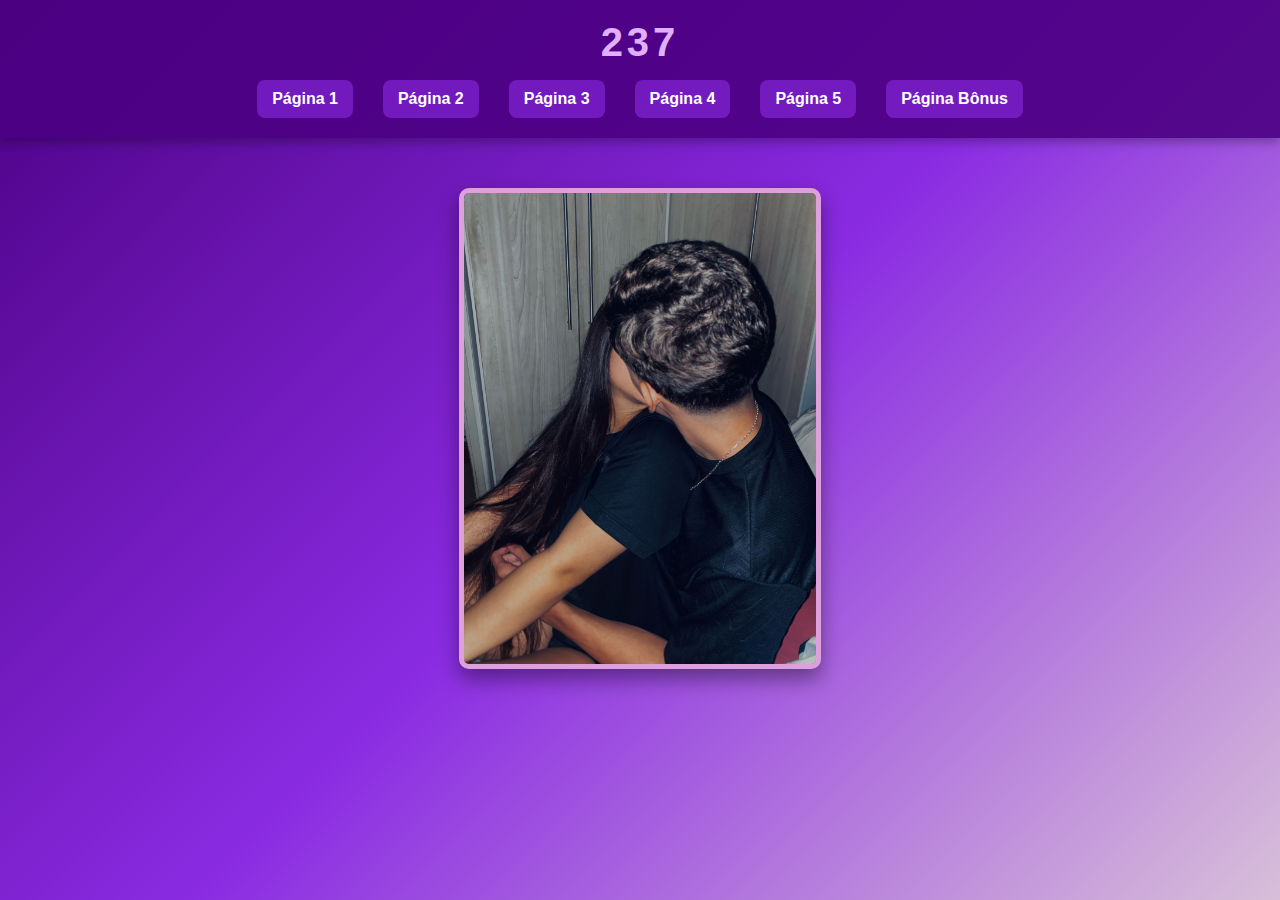
<file: index.html>
<!DOCTYPE html>
<html lang="pt-br">
<head>
  <meta charset="UTF-8" />
  <meta name="viewport" content="width=device-width, initial-scale=1.0" />
  <title>237</title>
  <link rel="stylesheet" href="style.css" />
</head>
<body>
  <header>
    <h1>237</h1>
    <nav>
      <ul class="menu">
        <li><a href="page1.html">Página 1</a></li>
        <li><a href="page2.html">Página 2</a></li>
        <li><a href="page3.html">Página 3</a></li>
        <li><a href="page4.html">Página 4</a></li>
        <li><a href="page5.html">Página 5</a></li>
        <li><a href="bonus.html">Página Bônus</a></li>
      </ul>
    </nav>
  </header>

  <main>
    <img src="WhatsApp Image 2025-06-04 at 15.45.03.jpeg" alt="Imagem especial" class="main-image" />
  </main>

  <!-- Script para sempre voltar ao topo ao recarregar -->
  <script>
    if ('scrollRestoration' in history) {
      history.scrollRestoration = 'manual';
    }

    window.onbeforeunload = function () {
      window.scrollTo(0, 0);
    };
  </script>
</body>
</html>
</file>
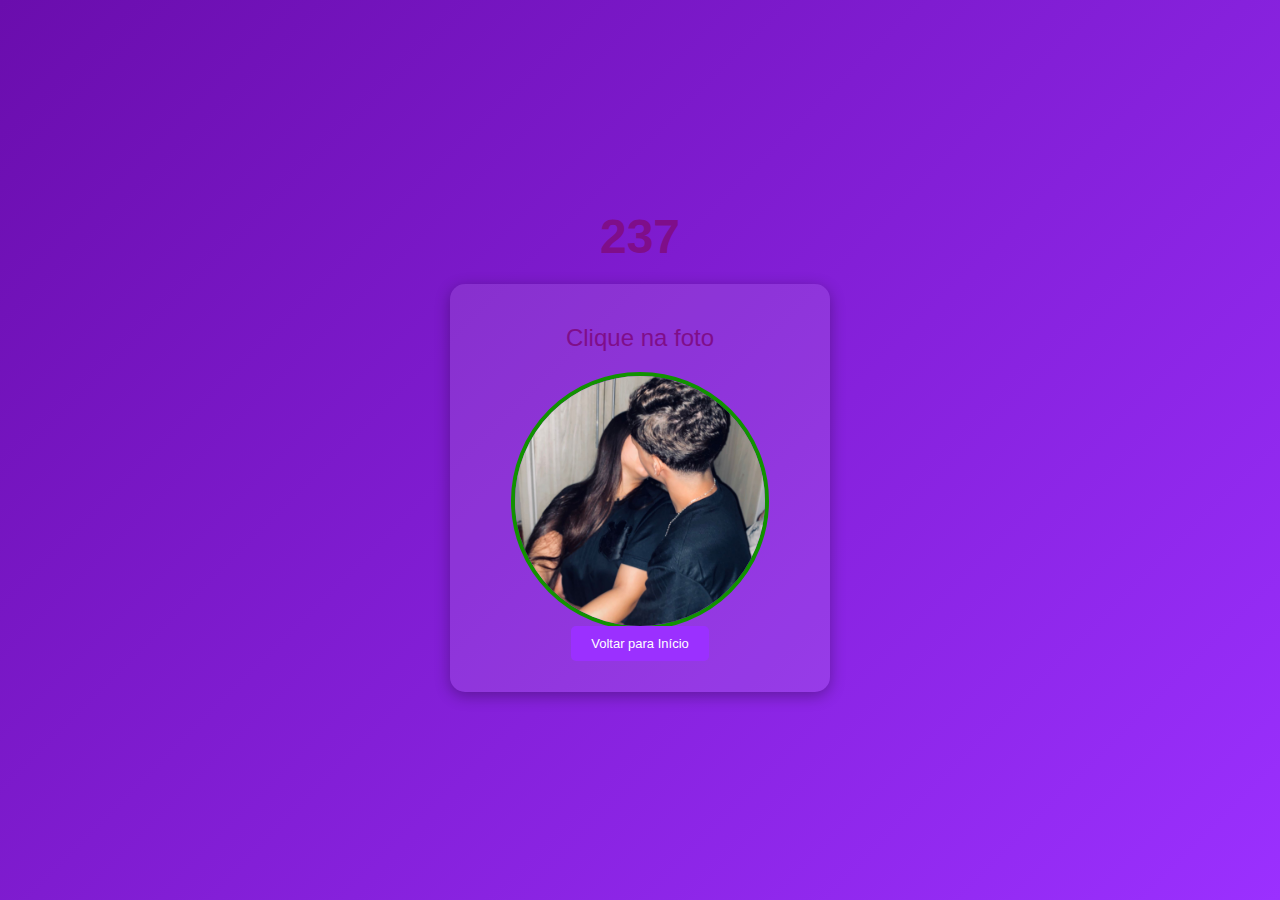
<file: bonus.html>
<!DOCTYPE html>
<html lang="pt-br">
<head>
  <meta charset="UTF-8">
  <title>Bônus</title>
  <style>
    body {
      margin: 0;
      padding: 0;
      background: linear-gradient(135deg, #6a0dad, #9b30ff);
      font-family: Arial, sans-serif;
      color: rgb(127, 14, 138);
      text-align: center;
      height: 100vh;
      display: flex;
      flex-direction: column;
      justify-content: center;
      align-items: center;
    }

    /* Estilo do número 237 fora do quadrado */
    .numero {
      font-size: 48px;
      font-weight: bold;
      margin-bottom: 20px;
    }

    .container {
      background-color: rgba(255, 255, 255, 0.1);
      padding: 40px;
      border-radius: 15px;
      box-shadow: 0 4px 15px rgba(0, 0, 0, 0.3);
      width: 300px; /* Controlando o tamanho da container */
    }

    .texto {
      font-size: 24px;
      margin-bottom: 20px;
    }

    .imagem-link img {
      width: 250px;
      height: 250px;
      object-fit: cover;
      border-radius: 50%;
      transition: transform 0.3s ease;
      border: 4px solid rgb(17, 146, 0);
    }

    .imagem-link img:hover {
      transform: scale(1.05);
      cursor: pointer;
    }

    /* Estilo do botão Voltar */
    .voltar-btn {
      background-color: #9b30ff;
      color: white;
      padding: 10px 20px;
      border: none;
      border-radius: 5px;
      font-size: 13px;
      cursor: pointer;
      margin-top: 20px;
      text-decoration: none;
    }

    .voltar-btn:hover {
      background-color: #6a0dad;
    }
  </style>
</head>
<body>
  <!-- Número 237 fora do quadrado -->
  <div class="numero">237</div>

  <div class="container">
    <div class="texto">Clique na foto</div>
    <a class="imagem-link" href="https://open.spotify.com/track/1CPiJC98I7vL8LTPtRwPcN?si=8KUvnPzQSUC86agTGzRszQ&pi=qE0HussxS7q0U" target="_blank">
      <img src="bonus.jpeg" alt="Foto central">
    </a>

    <!-- Botão "Voltar para Início" -->
    <a href="index.html" class="voltar-btn">Voltar para Início</a>
  </div>
</body>
</html>
</file>
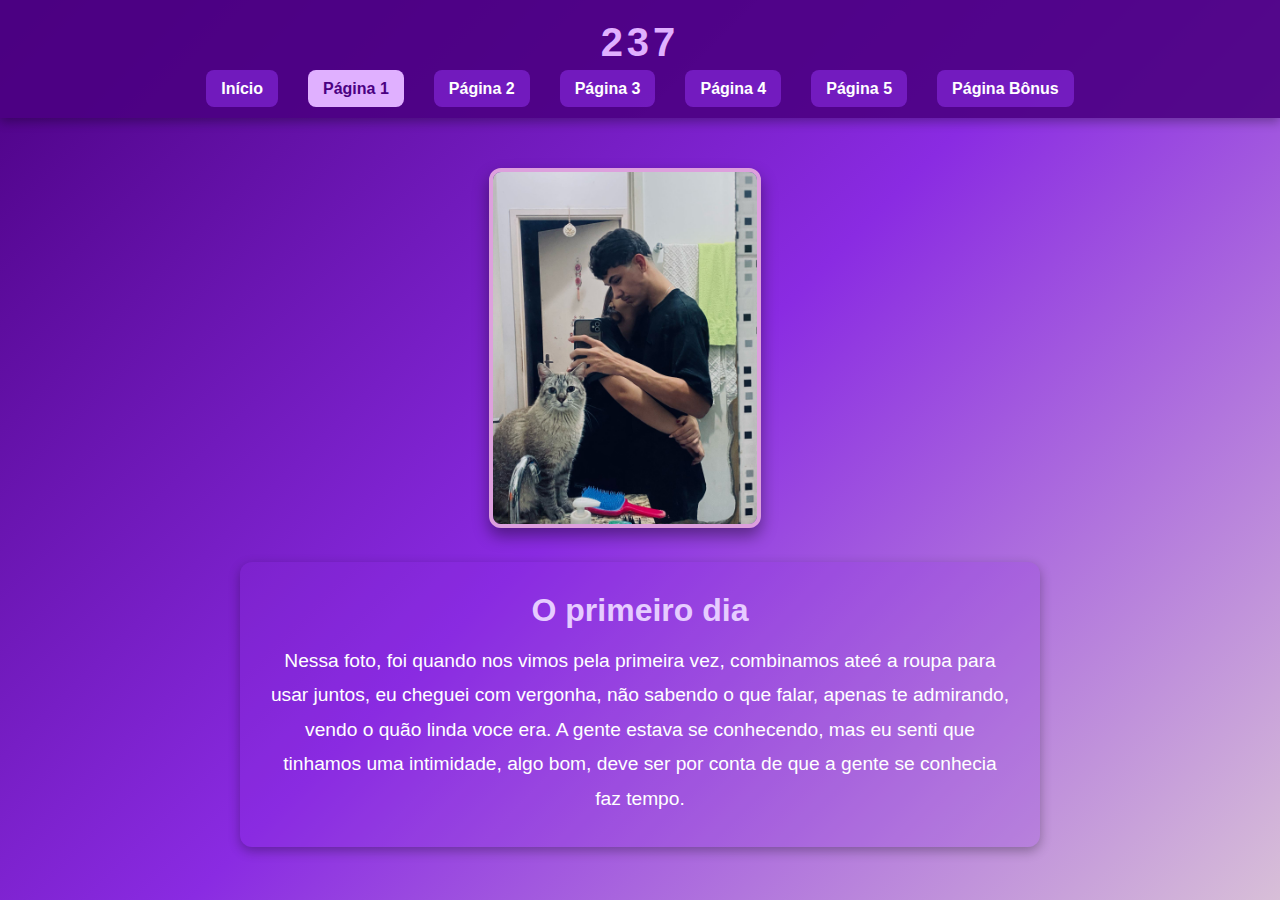
<file: page1.html>
<!DOCTYPE html>
<html lang="pt-br">
<head>
  <meta charset="UTF-8" />
  <meta name="viewport" content="width=device-width, initial-scale=1.0" />
  <title>Página 1 - 237</title>
  <style>
    * {
      margin: 0;
      padding: 0;
      box-sizing: border-box;
    }

    body {
      font-family: 'Segoe UI', Tahoma, Geneva, Verdana, sans-serif;
      background: linear-gradient(135deg, #4b0082, #8a2be2, #d8bfd8);
      color: white;
      min-height: 100vh;
      display: flex;
      flex-direction: column;
      align-items: center;
    }

    header {
      width: 100%;
      background-color: rgba(75, 0, 130, 0.9);
      padding: 20px 0;
      text-align: center;
      box-shadow: 0 4px 10px rgba(0, 0, 0, 0.3);
    }

    header h1 {
      font-size: 2.5rem;
      letter-spacing: 4px;
      color: #e0b0ff;
    }

    nav .menu {
      list-style: none;
      display: flex;
      justify-content: center;
      margin-top: 15px;
      gap: 30px;
      flex-wrap: wrap;
    }

    .menu li a {
      text-decoration: none;
      color: #fff;
      font-weight: bold;
      padding: 10px 15px;
      border-radius: 8px;
      transition: background 0.3s, transform 0.2s;
      background-color: rgba(138, 43, 226, 0.6);
    }

    .menu li a:hover,
    .menu li a.active {
      background-color: #e0b0ff;
      color: #4b0082;
      transform: scale(1.05);
    }

    .content-page {
      display: flex;
      flex-direction: column;
      align-items: center;
      padding: 50px 20px;
    }

    .image-container img {
      max-width: 90%;
      max-height: 400px;
      border-radius: 12px;
      border: 4px solid #dda0dd;
      box-shadow: 0 8px 16px rgba(0, 0, 0, 0.4);
      margin-bottom: 30px;
    }

    .text-container {
      background-color: rgba(138, 43, 226, 0.2);
      padding: 30px;
      border-radius: 12px;
      max-width: 800px;
      color: white;
      text-align: center;
      box-shadow: 0 4px 12px rgba(0, 0, 0, 0.3);
    }

    .text-container h2 {
      color: #e6ccff;
      margin-bottom: 15px;
      font-size: 2rem;
    }

    .text-container p {
      font-size: 1.2rem;
      line-height: 1.8;
    }
  </style>
</head>
<body>
  <header>
    <h1>237</h1>
    <nav>
      <ul class="menu">
        <li><a href="index.html">Início</a></li>
        <li><a href="page1.html" class="active">Página 1</a></li>
        <li><a href="page2.html">Página 2</a></li>
        <li><a href="page3.html">Página 3</a></li>
        <li><a href="page4.html">Página 4</a></li>
        <li><a href="page5.html">Página 5</a></li>
        <li><a href="bonus.html">Página Bônus</a></li>
      </ul>
    </nav>
  </header>

  <main class="content-page">
    <div class="image-container">
      <img src="WhatsApp Image 2025-06-04 at 15.50.06.jpeg" alt="Imagem especial 2" />
    </div>
    <div class="text-container">
      <h2>O primeiro dia</h2>
      <p>
        Nessa foto, foi quando nos vimos pela primeira vez, combinamos ateé a roupa para usar juntos, eu cheguei com vergonha, não sabendo o que falar, apenas te admirando,
        vendo o quão linda voce era. A gente estava se conhecendo, mas eu senti que tinhamos uma intimidade, algo bom, deve ser por conta de que a gente se conhecia faz tempo.


      </p>
    </div>
  </main>
</body>
</html>
</file>
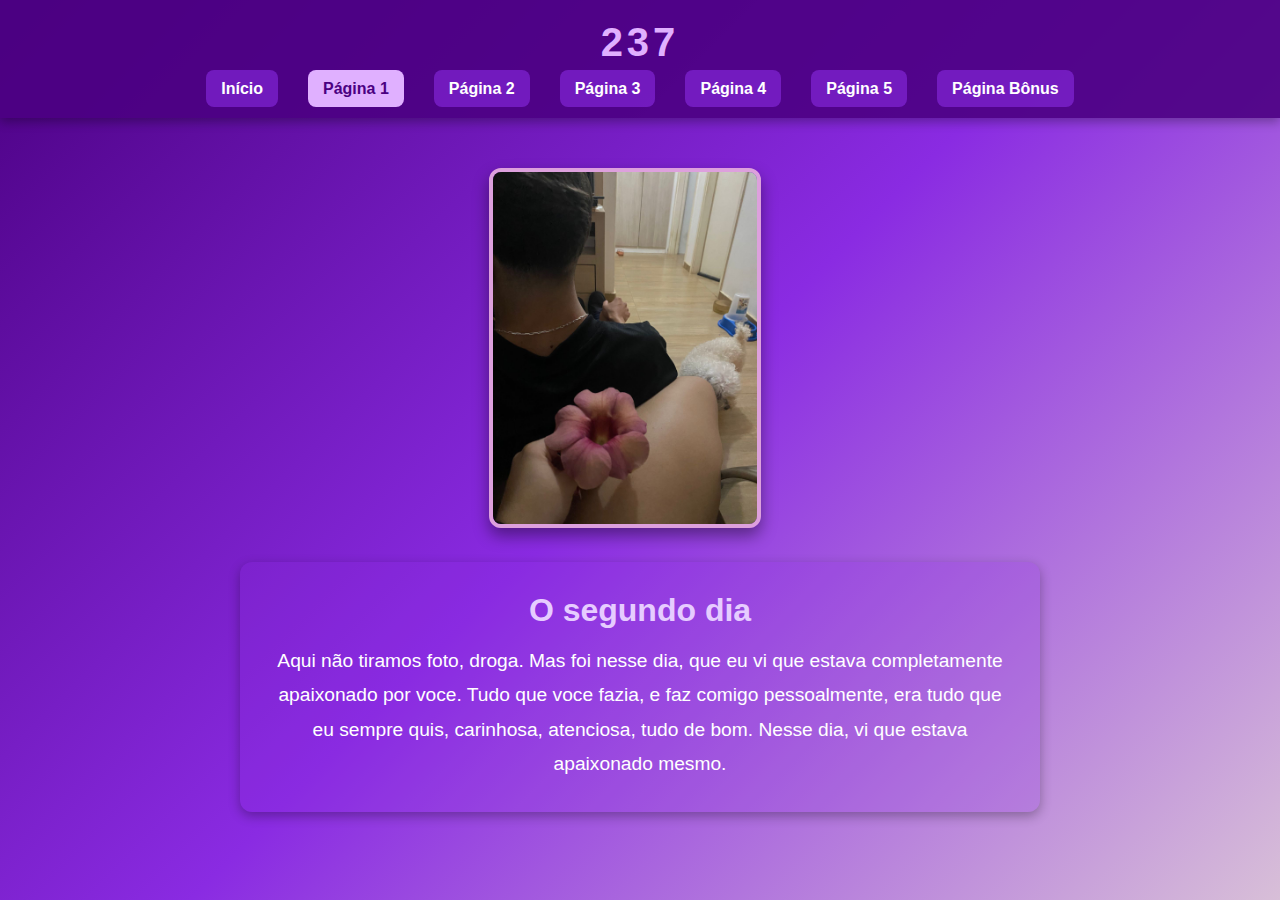
<file: page2.html>
<!DOCTYPE html>
<html lang="pt-br">
<head>
  <meta charset="UTF-8" />
  <meta name="viewport" content="width=device-width, initial-scale=1.0" />
  <title>Página 2 - 237</title>
  <style>
    * {
      margin: 0;
      padding: 0;
      box-sizing: border-box;
    }

    body {
      font-family: 'Segoe UI', Tahoma, Geneva, Verdana, sans-serif;
      background: linear-gradient(135deg, #4b0082, #8a2be2, #d8bfd8);
      color: white;
      min-height: 100vh;
      display: flex;
      flex-direction: column;
      align-items: center;
    }

    header {
      width: 100%;
      background-color: rgba(75, 0, 130, 0.9);
      padding: 20px 0;
      text-align: center;
      box-shadow: 0 4px 10px rgba(0, 0, 0, 0.3);
    }

    header h1 {
      font-size: 2.5rem;
      letter-spacing: 4px;
      color: #e0b0ff;
    }

    nav .menu {
      list-style: none;
      display: flex;
      justify-content: center;
      margin-top: 15px;
      gap: 30px;
      flex-wrap: wrap;
    }

    .menu li a {
      text-decoration: none;
      color: #fff;
      font-weight: bold;
      padding: 10px 15px;
      border-radius: 8px;
      transition: background 0.3s, transform 0.2s;
      background-color: rgba(138, 43, 226, 0.6);
    }

    .menu li a:hover,
    .menu li a.active {
      background-color: #e0b0ff;
      color: #4b0082;
      transform: scale(1.05);
    }

    .content-page {
      display: flex;
      flex-direction: column;
      align-items: center;
      padding: 50px 20px;
    }

    .image-container img {
      max-width: 90%;
      max-height: 400px;
      border-radius: 12px;
      border: 4px solid #dda0dd;
      box-shadow: 0 8px 16px rgba(0, 0, 0, 0.4);
      margin-bottom: 30px;
    }

    .text-container {
      background-color: rgba(138, 43, 226, 0.2);
      padding: 30px;
      border-radius: 12px;
      max-width: 800px;
      color: white;
      text-align: center;
      box-shadow: 0 4px 12px rgba(0, 0, 0, 0.3);
    }

    .text-container h2 {
      color: #e6ccff;
      margin-bottom: 15px;
      font-size: 2rem;
    }

    .text-container p {
      font-size: 1.2rem;
      line-height: 1.8;
    }
  </style>
</head>
<body>
  <header>
    <h1>237</h1>
    <nav>
      <ul class="menu">
        <li><a href="index.html">Início</a></li>
        <li><a href="page1.html" class="active">Página 1</a></li>
        <li><a href="page2.html">Página 2</a></li>
        <li><a href="page3.html">Página 3</a></li>
        <li><a href="page4.html">Página 4</a></li>
        <li><a href="page5.html">Página 5</a></li>
        <li><a href="bonus.html">Página Bônus</a></li>
      </ul>
    </nav>
  </header>

  <main class="content-page">
    <div class="image-container">
      <img src="2.jpeg" alt="Imagem especial 2" />
    </div>
    <div class="text-container">
      <h2>O segundo dia</h2>
      <p>
        Aqui não tiramos foto, droga. Mas foi nesse dia, que eu vi que estava completamente apaixonado por voce. Tudo que voce fazia, e faz comigo pessoalmente,
        era tudo que eu sempre quis, carinhosa, atenciosa, tudo de bom. Nesse dia, vi que estava apaixonado mesmo.
      </p>
    </div>
  </main>
</body>
</html>
</file>
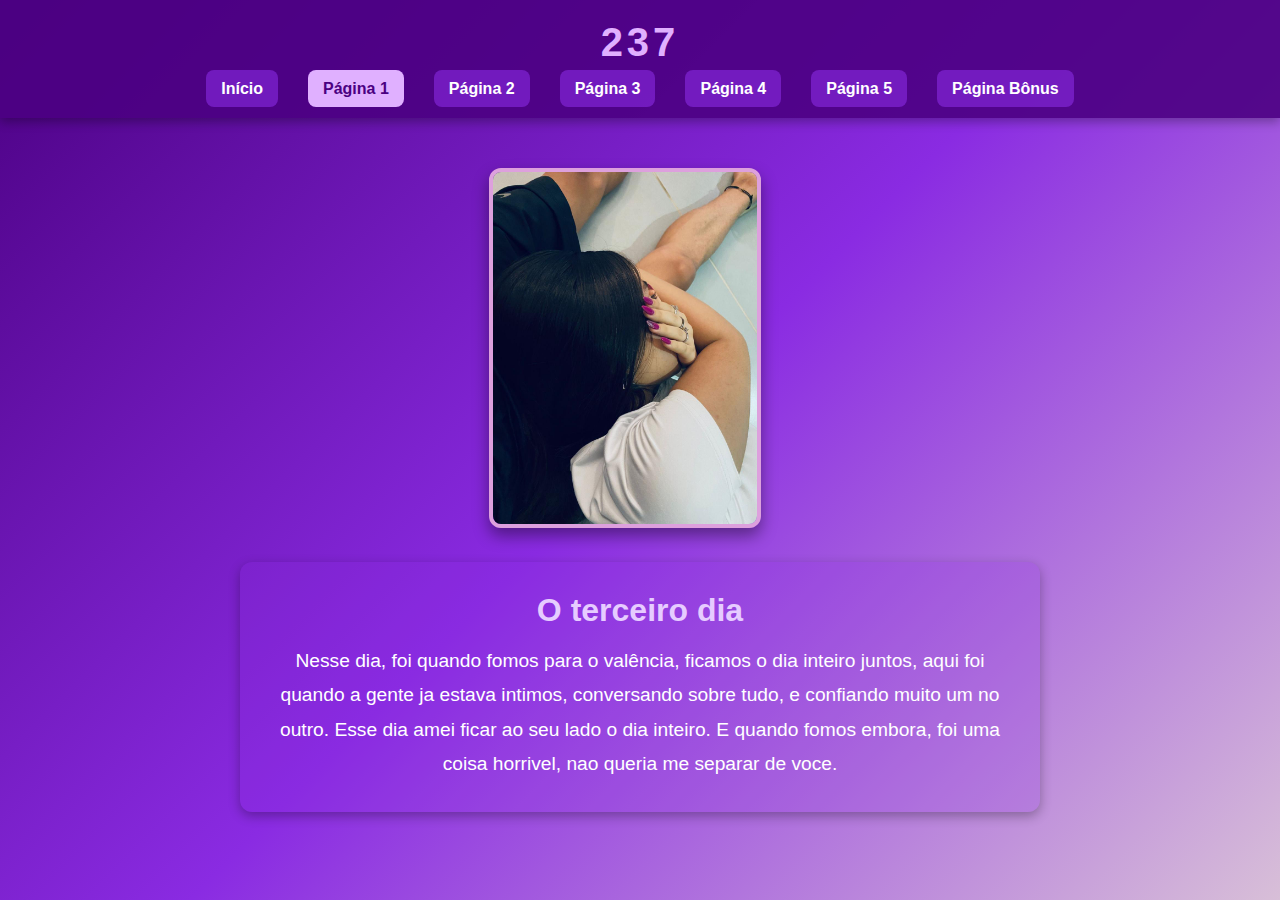
<file: page3.html>
<!DOCTYPE html>
<html lang="pt-br">
<head>
  <meta charset="UTF-8" />
  <meta name="viewport" content="width=device-width, initial-scale=1.0" />
  <title>Página 3 - 237</title>
  <style>
    * {
      margin: 0;
      padding: 0;
      box-sizing: border-box;
    }

    body {
      font-family: 'Segoe UI', Tahoma, Geneva, Verdana, sans-serif;
      background: linear-gradient(135deg, #4b0082, #8a2be2, #d8bfd8);
      color: white;
      min-height: 100vh;
      display: flex;
      flex-direction: column;
      align-items: center;
    }

    header {
      width: 100%;
      background-color: rgba(75, 0, 130, 0.9);
      padding: 20px 0;
      text-align: center;
      box-shadow: 0 4px 10px rgba(0, 0, 0, 0.3);
    }

    header h1 {
      font-size: 2.5rem;
      letter-spacing: 4px;
      color: #e0b0ff;
    }

    nav .menu {
      list-style: none;
      display: flex;
      justify-content: center;
      margin-top: 15px;
      gap: 30px;
      flex-wrap: wrap;
    }

    .menu li a {
      text-decoration: none;
      color: #fff;
      font-weight: bold;
      padding: 10px 15px;
      border-radius: 8px;
      transition: background 0.3s, transform 0.2s;
      background-color: rgba(138, 43, 226, 0.6);
    }

    .menu li a:hover,
    .menu li a.active {
      background-color: #e0b0ff;
      color: #4b0082;
      transform: scale(1.05);
    }

    .content-page {
      display: flex;
      flex-direction: column;
      align-items: center;
      padding: 50px 20px;
    }

    .image-container img {
      max-width: 90%;
      max-height: 400px;
      border-radius: 12px;
      border: 4px solid #dda0dd;
      box-shadow: 0 8px 16px rgba(0, 0, 0, 0.4);
      margin-bottom: 30px;
    }

    .text-container {
      background-color: rgba(138, 43, 226, 0.2);
      padding: 30px;
      border-radius: 12px;
      max-width: 800px;
      color: white;
      text-align: center;
      box-shadow: 0 4px 12px rgba(0, 0, 0, 0.3);
    }

    .text-container h2 {
      color: #e6ccff;
      margin-bottom: 15px;
      font-size: 2rem;
    }

    .text-container p {
      font-size: 1.2rem;
      line-height: 1.8;
    }
  </style>
</head>
<body>
  <header>
    <h1>237</h1>
    <nav>
      <ul class="menu">
        <li><a href="index.html">Início</a></li>
        <li><a href="page1.html" class="active">Página 1</a></li>
        <li><a href="page2.html">Página 2</a></li>
        <li><a href="page3.html">Página 3</a></li>
        <li><a href="page4.html">Página 4</a></li>
        <li><a href="page5.html">Página 5</a></li>
        <li><a href="bonus.html">Página Bônus</a></li>
      </ul>
    </nav>
  </header>

  <main class="content-page">
    <div class="image-container">
      <img src="3.jpeg" alt="Imagem especial 2" />
    </div>
    <div class="text-container">
      <h2>O terceiro dia</h2>
      <p>
        Nesse dia, foi quando fomos para o valência, ficamos o dia inteiro juntos, aqui foi quando a gente ja estava intimos, conversando sobre tudo, e confiando muito um no outro. Esse dia amei ficar ao seu lado
        o dia inteiro. E quando fomos embora, foi uma coisa horrivel, nao queria me separar de voce.
      </p>
    </div>
  </main>
</body>
</html>
</file>
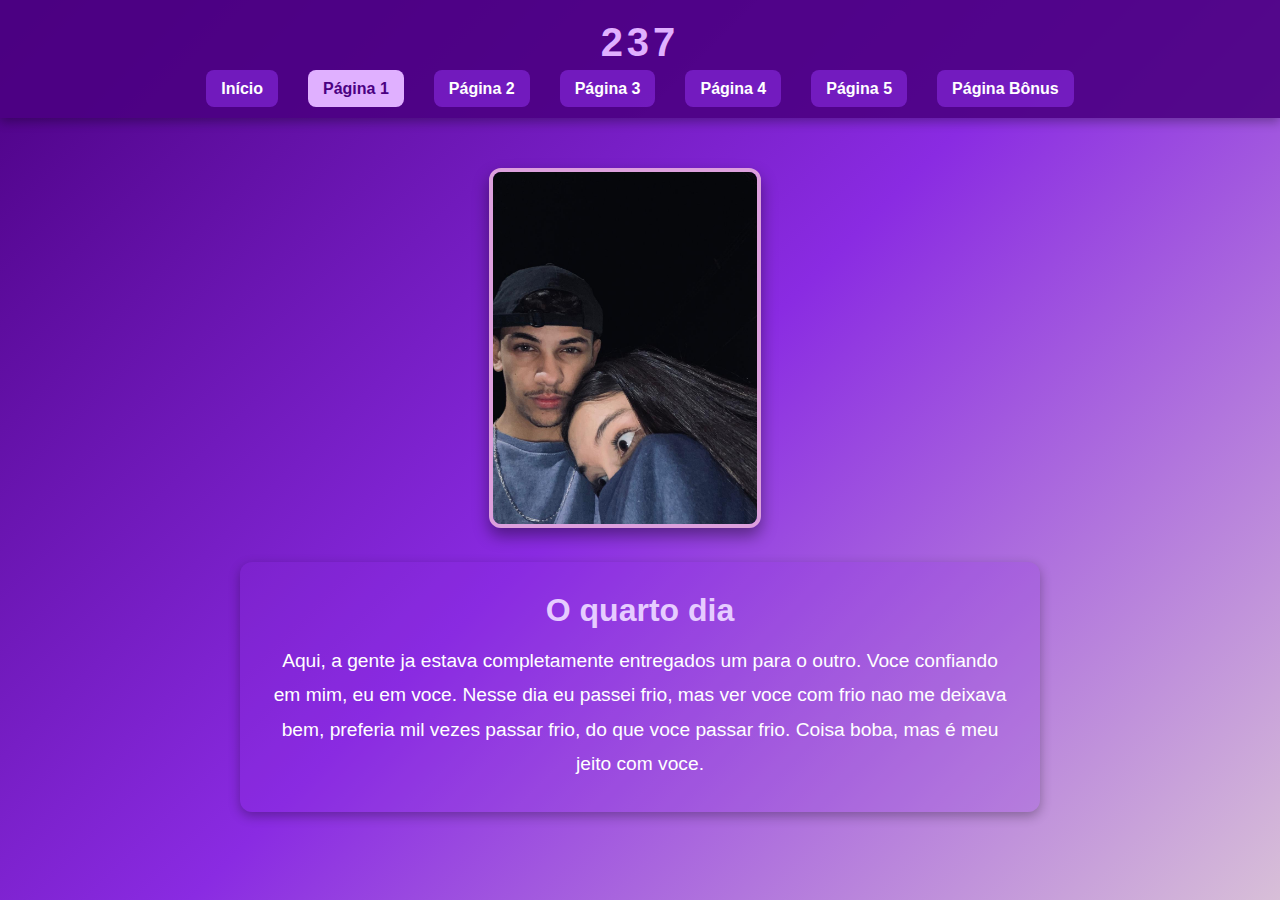
<file: page4.html>
<!DOCTYPE html>
<html lang="pt-br">
<head>
  <meta charset="UTF-8" />
  <meta name="viewport" content="width=device-width, initial-scale=1.0" />
  <title>Página 4 - 237</title>
  <style>
    * {
      margin: 0;
      padding: 0;
      box-sizing: border-box;
    }

    body {
      font-family: 'Segoe UI', Tahoma, Geneva, Verdana, sans-serif;
      background: linear-gradient(135deg, #4b0082, #8a2be2, #d8bfd8);
      color: white;
      min-height: 100vh;
      display: flex;
      flex-direction: column;
      align-items: center;
    }

    header {
      width: 100%;
      background-color: rgba(75, 0, 130, 0.9);
      padding: 20px 0;
      text-align: center;
      box-shadow: 0 4px 10px rgba(0, 0, 0, 0.3);
    }

    header h1 {
      font-size: 2.5rem;
      letter-spacing: 4px;
      color: #e0b0ff;
    }

    nav .menu {
      list-style: none;
      display: flex;
      justify-content: center;
      margin-top: 15px;
      gap: 30px;
      flex-wrap: wrap;
    }

    .menu li a {
      text-decoration: none;
      color: #fff;
      font-weight: bold;
      padding: 10px 15px;
      border-radius: 8px;
      transition: background 0.3s, transform 0.2s;
      background-color: rgba(138, 43, 226, 0.6);
    }

    .menu li a:hover,
    .menu li a.active {
      background-color: #e0b0ff;
      color: #4b0082;
      transform: scale(1.05);
    }

    .content-page {
      display: flex;
      flex-direction: column;
      align-items: center;
      padding: 50px 20px;
    }

    .image-container img {
      max-width: 90%;
      max-height: 400px;
      border-radius: 12px;
      border: 4px solid #dda0dd;
      box-shadow: 0 8px 16px rgba(0, 0, 0, 0.4);
      margin-bottom: 30px;
    }

    .text-container {
      background-color: rgba(138, 43, 226, 0.2);
      padding: 30px;
      border-radius: 12px;
      max-width: 800px;
      color: white;
      text-align: center;
      box-shadow: 0 4px 12px rgba(0, 0, 0, 0.3);
    }

    .text-container h2 {
      color: #e6ccff;
      margin-bottom: 15px;
      font-size: 2rem;
    }

    .text-container p {
      font-size: 1.2rem;
      line-height: 1.8;
    }
  </style>
</head>
<body>
  <header>
    <h1>237</h1>
    <nav>
      <ul class="menu">
        <li><a href="index.html">Início</a></li>
        <li><a href="page1.html" class="active">Página 1</a></li>
        <li><a href="page2.html">Página 2</a></li>
        <li><a href="page3.html">Página 3</a></li>
        <li><a href="page4.html">Página 4</a></li>
        <li><a href="page5.html">Página 5</a></li>
        <li><a href="bonus.html">Página Bônus</a></li>
      </ul>
    </nav>
  </header>

  <main class="content-page">
    <div class="image-container">
      <img src="4.jpeg" alt="Imagem especial 2" />
    </div>
    <div class="text-container">
      <h2>O quarto dia</h2>
      <p>
        Aqui, a gente ja estava completamente entregados um para o outro. Voce confiando em mim, eu em voce. Nesse dia eu passei
        frio, mas ver voce com frio nao me deixava bem, preferia mil vezes passar frio, do que voce passar frio. Coisa boba, mas é meu jeito com voce.
      </p>
    </div>
  </main>
</body>
</html>
</file>
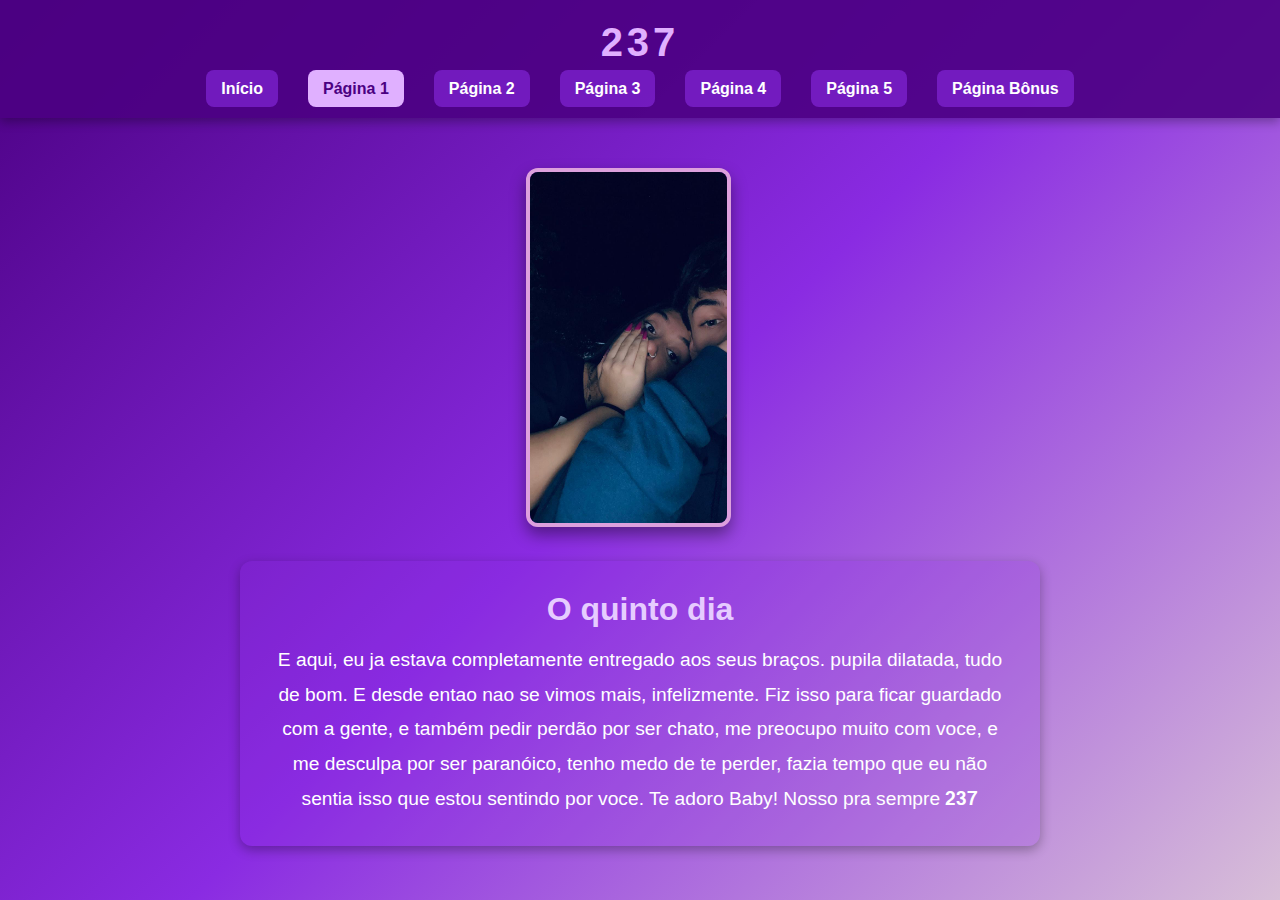
<file: page5.html>
<!DOCTYPE html>
<html lang="pt-br">
<head>
  <meta charset="UTF-8" />
  <meta name="viewport" content="width=device-width, initial-scale=1.0" />
  <title>Página 5 - 237</title>
  <style>
    * {
      margin: 0;
      padding: 0;
      box-sizing: border-box;
    }

    body {
      font-family: 'Segoe UI', Tahoma, Geneva, Verdana, sans-serif;
      background: linear-gradient(135deg, #4b0082, #8a2be2, #d8bfd8);
      color: white;
      min-height: 100vh;
      display: flex;
      flex-direction: column;
      align-items: center;
    }

    header {
      width: 100%;
      background-color: rgba(75, 0, 130, 0.9);
      padding: 20px 0;
      text-align: center;
      box-shadow: 0 4px 10px rgba(0, 0, 0, 0.3);
    }

    header h1 {
      font-size: 2.5rem;
      letter-spacing: 4px;
      color: #e0b0ff;
    }

    nav .menu {
      list-style: none;
      display: flex;
      justify-content: center;
      margin-top: 15px;
      gap: 30px;
      flex-wrap: wrap;
    }

    .menu li a {
      text-decoration: none;
      color: #fff;
      font-weight: bold;
      padding: 10px 15px;
      border-radius: 8px;
      transition: background 0.3s, transform 0.2s;
      background-color: rgba(138, 43, 226, 0.6);
    }

    .menu li a:hover,
    .menu li a.active {
      background-color: #e0b0ff;
      color: #4b0082;
      transform: scale(1.05);
    }

    .content-page {
      display: flex;
      flex-direction: column;
      align-items: center;
      padding: 50px 20px;
    }

    .image-container img {
      max-width: 90%;
      max-height: 400px;
      border-radius: 12px;
      border: 4px solid #dda0dd;
      box-shadow: 0 8px 16px rgba(0, 0, 0, 0.4);
      margin-bottom: 30px;
    }

    .text-container {
      background-color: rgba(138, 43, 226, 0.2);
      padding: 30px;
      border-radius: 12px;
      max-width: 800px;
      color: white;
      text-align: center;
      box-shadow: 0 4px 12px rgba(0, 0, 0, 0.3);
    }

    .text-container h2 {
      color: #e6ccff;
      margin-bottom: 15px;
      font-size: 2rem;
    }

    .text-container p {
      font-size: 1.2rem;
      line-height: 1.8;
    }
  </style>
</head>
<body>
  <header>
    <h1>237</h1>
    <nav>
      <ul class="menu">
        <li><a href="index.html">Início</a></li>
        <li><a href="page1.html" class="active">Página 1</a></li>
        <li><a href="page2.html">Página 2</a></li>
        <li><a href="page3.html">Página 3</a></li>
        <li><a href="page4.html">Página 4</a></li>
        <li><a href="page5.html">Página 5</a></li>
        <li><a href="bonus.html">Página Bônus</a></li>
      </ul>
    </nav>
  </header>

  <main class="content-page">
    <div class="image-container">
      <img src="5.jpeg" alt="Imagem especial 2" />
    </div>
    <div class="text-container">
      <h2>O quinto dia</h2>
      <p>
        E aqui, eu ja estava completamente entregado aos seus braços. pupila dilatada, tudo de bom. E desde entao nao se vimos mais, infelizmente.
        Fiz isso para ficar guardado com a gente, e também pedir perdão por ser chato, me preocupo muito com voce, e me desculpa por ser paranóico, tenho medo de te perder,
        fazia tempo que eu não sentia isso que estou sentindo por voce. Te adoro Baby! Nosso pra sempre 𝟐𝟑𝟕
      </p>
    </div>
  </main>
</body>
</html>
</file>
<file: style.css>
/* Reset básico */
* {
  margin: 0;
  padding: 0;
  box-sizing: border-box;
}

body {
  font-family: 'Segoe UI', Tahoma, Geneva, Verdana, sans-serif;
  background: linear-gradient(135deg, #4b0082, #8a2be2, #d8bfd8);
  color: white;
  min-height: 100vh;
  display: flex;
  flex-direction: column;
  align-items: center;
}

/* Cabeçalho */
header {
  width: 100%;
  background-color: rgba(75, 0, 130, 0.9);
  padding: 20px 0;
  text-align: center;
  box-shadow: 0 4px 10px rgba(0, 0, 0, 0.3);
}

header h1 {
  font-size: 2.5rem;
  letter-spacing: 4px;
  color: #e0b0ff;
}

/* Menu */
nav {
  width: 100%;
}

nav ul.menu {
  list-style: none;
  display: flex;
  justify-content: center;
  margin-top: 15px;
  gap: 30px;
  padding: 0;
  flex-wrap: wrap;
}

nav ul.menu li a {
  text-decoration: none;
  color: #fff;
  font-weight: bold;
  padding: 10px 15px;
  border-radius: 8px;
  transition: background 0.3s, transform 0.2s;
  background-color: rgba(138, 43, 226, 0.6);
  display: inline-block;
}

nav ul.menu li a:hover,
nav ul.menu li a.active {
  background-color: #e0b0ff;
  color: #4b0082;
  transform: scale(1.05);
}

/* Imagem principal */
.main-image {
  display: block;
  margin: 50px auto 0 auto;
  max-width: 30%;
  height: auto;
  border: 5px solid #dda0dd;
  border-radius: 10px;
  box-shadow: 0 10px 20px rgba(0, 0, 0, 0.4);
}

/* Responsividade */
@media (max-width: 768px) {
  header h1 {
    font-size: 2rem;
  }

  nav ul.menu {
    flex-direction: column;
    gap: 15px;
    align-items: center;
  }

  nav ul.menu li a {
    padding: 8px 12px;
    font-size: 0.95rem;
    width: 80%;
    text-align: center;
  }

  .main-image {
    max-width: 80%;
    margin-top: 30px;
  }
}

@media (max-width: 480px) {
  header h1 {
    font-size: 1.5rem;
    padding: 0 10px;
  }

  nav ul.menu li a {
    padding: 6px 10px;
    font-size: 0.85rem;
    width: 90%;
  }

  .main-image {
    max-width: 95%;
    margin-top: 20px;
  }
}
nav ul.menu li a {
  display: flex;
  align-items: center;
  gap: 10px; /* Espaço entre logo e texto */
  text-decoration: none;
  color: #fff;
  font-weight: bold;
  padding: 10px 15px;
  border-radius: 8px;
  transition: background 0.3s, transform 0.2s;
  background-color: rgba(138, 43, 226, 0.6);
}

/* Ajuste para o tamanho dos ícones */
nav ul.menu li a img {
  width: 20px;
  height: 20px;
  object-fit: contain;
}
</file>
